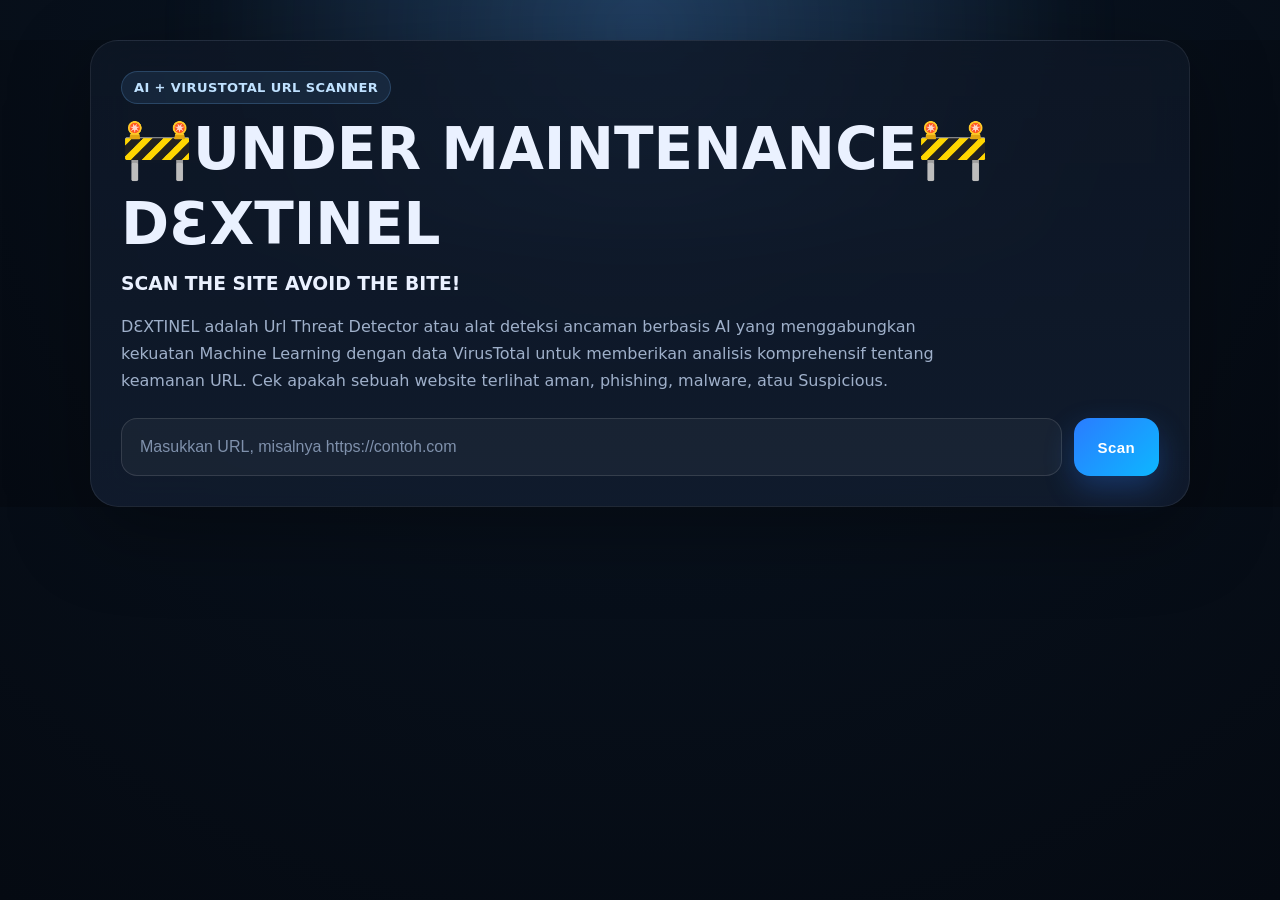
<file: docs/index.html>
<!DOCTYPE html>
<html lang="id">
<head>
  <meta charset="UTF-8" />
  <meta name="viewport" content="width=device-width, initial-scale=1.0" />
  <title>DԐXTINEL (UNDER MAINTENANCE)</title>
  <link rel="stylesheet" href="style.css" />
</head>
<body>
  <div class="bg-glow"></div>
  <main class="shell">
    <section class="panel hero">
      <div class="eyebrow">AI + VirusTotal URL Scanner</div>
      <h1>🚧UNDER MAINTENANCE🚧</h1><h1>DԐXTINEL</h1><h3>SCAN THE SITE AVOID THE BITE!</h3>
      <p class="lede">
        DԐXTINEL adalah Url Threat Detector atau alat deteksi ancaman berbasis AI yang menggabungkan kekuatan Machine Learning dengan data VirusTotal untuk memberikan analisis komprehensif tentang keamanan URL.
        Cek apakah sebuah website terlihat aman, phishing, malware, atau Suspicious.
      </p>

      <div class="input-row">
        <input id="urlInput" type="text" placeholder="Masukkan URL, misalnya https://contoh.com" />
        <button id="checkBtn">Scan</button>
      </div>

      <div id="loading" class="loading hidden">
        <span class="spinner"></span>
        Sedang memeriksa...
      </div>
    </section>

    <section id="result" class="panel result hidden"></section>
  </main>

  <script src="app.js"></script>
</body>
</html>
</file>
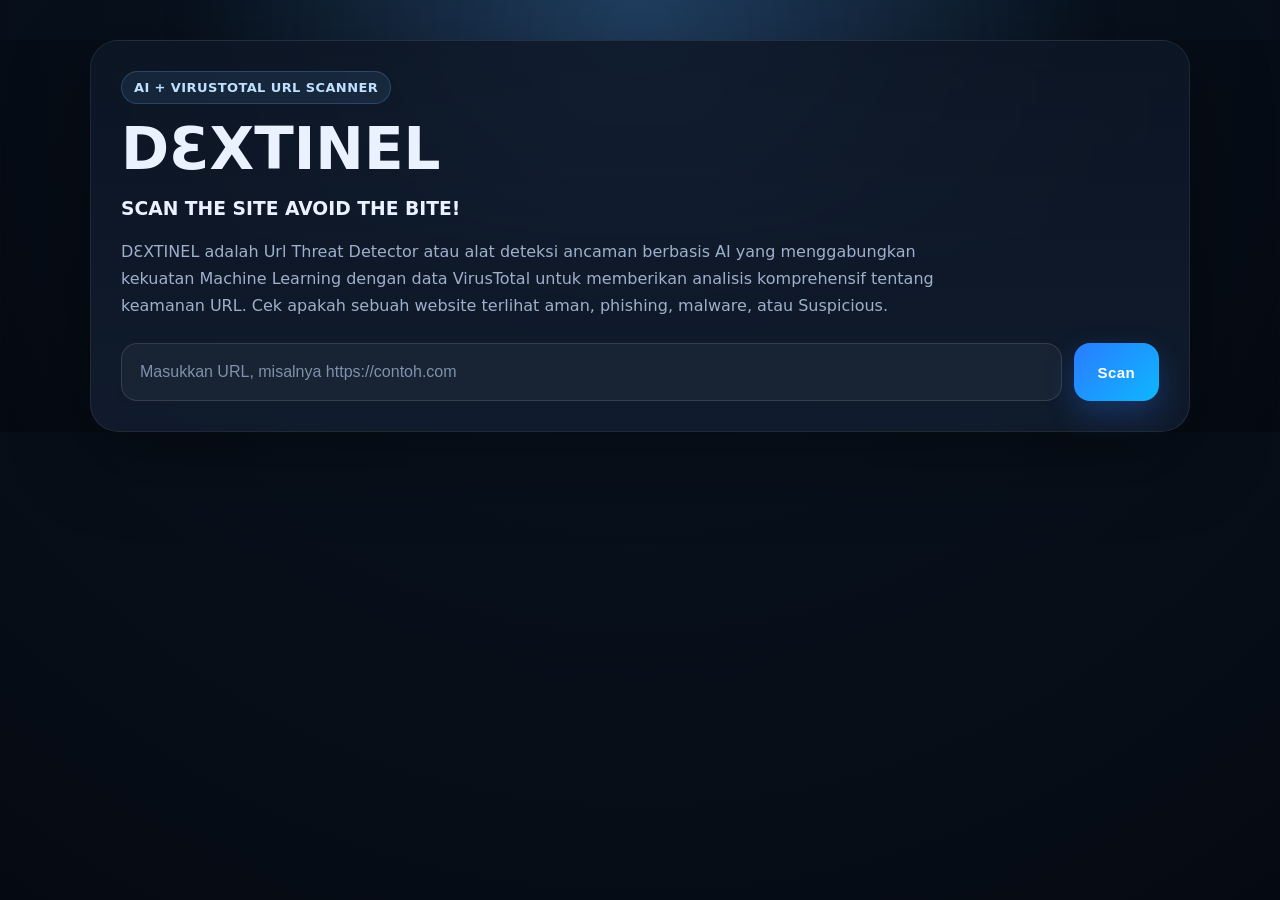
<file: frontend/index.html>
<!DOCTYPE html>
<html lang="id">
<head>
  <meta charset="UTF-8" />
  <meta name="viewport" content="width=device-width, initial-scale=1.0" />
  <title>DԐXTINEL</title>
  <link rel="stylesheet" href="style.css" />
</head>
<body>
  <div class="bg-glow"></div>
  <main class="shell">
    <section class="panel hero">
      <div class="eyebrow">AI + VirusTotal URL Scanner</div>
      <h1>DԐXTINEL</h1><h3>SCAN THE SITE AVOID THE BITE!</h3>
      <p class="lede">
        DԐXTINEL adalah Url Threat Detector atau alat deteksi ancaman berbasis AI yang menggabungkan kekuatan Machine Learning dengan data VirusTotal untuk memberikan analisis komprehensif tentang keamanan URL.
        Cek apakah sebuah website terlihat aman, phishing, malware, atau Suspicious.
      </p>

      <div class="input-row">
        <input id="urlInput" type="text" placeholder="Masukkan URL, misalnya https://contoh.com" />
        <button id="checkBtn">Scan</button>
      </div>

      <div id="loading" class="loading hidden">
        <span class="spinner"></span>
        Sedang memeriksa...
      </div>
    </section>

    <section id="result" class="panel result hidden"></section>
  </main>

  <script src="app.js"></script>
</body>
</html>
</file>
<file: docs/style.css>
:root{
  --bg:#08111d;
  --panel:rgba(14,23,38,.84);
  --panel2:rgba(17,28,46,.92);
  --text:#eaf1ff;
  --muted:#9fb0ca;
  --line:rgba(255,255,255,.08);
  --good:#2fe38c;
  --warn:#f6c453;
  --bad:#ff6b7a;
  --info:#6fb6ff;
}

*{box-sizing:border-box}
html,body{margin:0;min-height:100%;font-family:Inter,system-ui,Arial,sans-serif;background:radial-gradient(circle at top,#10253f 0,#08111d 38%,#050a12 100%);color:var(--text)}

.bg-glow{
  position:fixed; inset:-20% -10% auto -10%; height:420px;
  background:radial-gradient(circle, rgba(111,182,255,.18), transparent 60%);
  pointer-events:none;
  filter:blur(10px);
}

.shell{
  width:min(1100px, calc(100% - 32px));
  margin:40px auto;
  display:grid;
  gap:18px;
}

.panel{
  background:linear-gradient(180deg, var(--panel), var(--panel2));
  border:1px solid var(--line);
  border-radius:28px;
  box-shadow:0 24px 80px rgba(0,0,0,.35);
  backdrop-filter: blur(18px);
}

.hero{padding:30px}
.eyebrow{
  display:inline-flex;align-items:center;gap:8px;
  padding:8px 12px;border-radius:999px;
  border:1px solid rgba(111,182,255,.22);
  background:rgba(111,182,255,.10);
  color:#bfe1ff;font-size:13px;font-weight:700;letter-spacing:.4px;text-transform:uppercase;
}

h1{
  margin:16px 0 8px;
  font-size:clamp(34px, 5vw, 58px);
  line-height:1.02;
}

.lede{
  max-width:820px;
  color:var(--muted);
  font-size:16px;
  line-height:1.7;
  margin:0 0 24px;
}

.input-row{
  display:flex;
  gap:12px;
  flex-wrap:wrap;
}

input{
  flex:1 1 520px;
  min-width:240px;
  height:58px;
  border-radius:16px;
  border:1px solid rgba(255,255,255,.12);
  background:rgba(255,255,255,.04);
  color:var(--text);
  padding:0 18px;
  font-size:16px;
  outline:none;
}

input::placeholder{color:#7f91ac}
input:focus{border-color:rgba(111,182,255,.55);box-shadow:0 0 0 4px rgba(111,182,255,.12)}

button{
  height:58px;
  padding:0 24px;
  border:none;
  border-radius:16px;
  background:linear-gradient(135deg,#2a7cff,#0db7ff);
  color:white;
  font-weight:800;
  font-size:15px;
  letter-spacing:.4px;
  cursor:pointer;
  box-shadow:0 12px 30px rgba(42,124,255,.28);
}

button:hover{filter:brightness(1.06)}
button:active{transform:translateY(1px)}

.loading{
  margin-top:18px;
  display:inline-flex;
  align-items:center;
  gap:10px;
  color:#cfe1ff;
  font-weight:600;
}

.spinner{
  width:18px;height:18px;border-radius:50%;
  border:2px solid rgba(255,255,255,.18);
  border-top-color:#8fd3ff;
  animation:spin .9s linear infinite;
}
@keyframes spin{to{transform:rotate(360deg)}}

.result{padding:26px}
.hidden{display:none}

.result-header{
  display:flex;justify-content:space-between;align-items:flex-start;gap:16px;flex-wrap:wrap;
}

.status-badge{
  display:inline-flex;align-items:center;gap:8px;
  padding:10px 14px;border-radius:999px;
  font-size:13px;font-weight:800;letter-spacing:.4px;text-transform:uppercase;
  border:1px solid var(--line);
}

.badge-good{background:rgba(47,227,140,.12);color:#9cffc9;border-color:rgba(47,227,140,.24)}
.badge-warn{background:rgba(246,196,83,.12);color:#ffe19c;border-color:rgba(246,196,83,.24)}
.badge-bad{background:rgba(255,107,122,.12);color:#ffb7c0;border-color:rgba(255,107,122,.24)}
.badge-info{background:rgba(111,182,255,.12);color:#cfe7ff;border-color:rgba(111,182,255,.24)}

.verdict-title{
  margin:10px 0 0;
  font-size:clamp(28px,4vw,42px);
}

.scoreline{
  margin-top:10px;
  display:flex;align-items:baseline;gap:10px;flex-wrap:wrap;
}

.score{
  font-size:46px;
  font-weight:900;
  letter-spacing:-1px;
}

.subtle{color:var(--muted)}

.grid{
  display:grid;
  grid-template-columns:repeat(2,minmax(0,1fr));
  gap:16px;
  margin-top:20px;
}

.card{
  border:1px solid var(--line);
  border-radius:22px;
  background:rgba(255,255,255,.03);
  padding:18px;
}

.card h3{
  margin:0 0 12px;
  font-size:15px;
  color:#dbe7ff;
}

.meter{height:12px;background:rgba(255,255,255,.08);border-radius:999px;overflow:hidden}
.meter > div{height:100%;border-radius:999px;background:linear-gradient(90deg,#2a7cff,#0db7ff)}

.stats{
  display:grid;
  grid-template-columns:repeat(2,minmax(0,1fr));
  gap:12px;
}

.stat{
  padding:14px;border-radius:18px;background:rgba(255,255,255,.04);border:1px solid var(--line)
}
.stat .k{font-size:12px;color:var(--muted);text-transform:uppercase;letter-spacing:.6px}
.stat .v{font-size:24px;font-weight:900;margin-top:4px}

.chips{
  display:flex;flex-wrap:wrap;gap:10px;
}
.chip{
  padding:10px 12px;border-radius:999px;
  background:rgba(255,255,255,.05);
  border:1px solid var(--line);
  color:#e9f2ff;
  font-size:14px;
}

.pretty{
  white-space:pre-wrap;
  word-break:break-word;
  background:rgba(0,0,0,.22);
  border:1px solid var(--line);
  border-radius:18px;
  padding:14px;
  overflow:auto;
  color:#dbe7ff;
  font-size:15px;
  line-height:1.6;
}

.url-box{
  margin-top:18px;
  padding:16px 18px;
  border-radius:18px;
  background:rgba(255,255,255,.04);
  border:1px solid var(--line);
  color:#dbe7ff;
  word-break:break-all;
}

@media (max-width: 760px){
  .grid,.stats{grid-template-columns:1fr}
  .hero,.result{padding:20px}
  .score{font-size:38px}
}
</file>
<file: frontend/style.css>
:root{
  --bg:#08111d;
  --panel:rgba(14,23,38,.84);
  --panel2:rgba(17,28,46,.92);
  --text:#eaf1ff;
  --muted:#9fb0ca;
  --line:rgba(255,255,255,.08);
  --good:#2fe38c;
  --warn:#f6c453;
  --bad:#ff6b7a;
  --info:#6fb6ff;
}

*{box-sizing:border-box}
html,body{margin:0;min-height:100%;font-family:Inter,system-ui,Arial,sans-serif;background:radial-gradient(circle at top,#10253f 0,#08111d 38%,#050a12 100%);color:var(--text)}

.bg-glow{
  position:fixed; inset:-20% -10% auto -10%; height:420px;
  background:radial-gradient(circle, rgba(111,182,255,.18), transparent 60%);
  pointer-events:none;
  filter:blur(10px);
}

.shell{
  width:min(1100px, calc(100% - 32px));
  margin:40px auto;
  display:grid;
  gap:18px;
}

.panel{
  background:linear-gradient(180deg, var(--panel), var(--panel2));
  border:1px solid var(--line);
  border-radius:28px;
  box-shadow:0 24px 80px rgba(0,0,0,.35);
  backdrop-filter: blur(18px);
}

.hero{padding:30px}
.eyebrow{
  display:inline-flex;align-items:center;gap:8px;
  padding:8px 12px;border-radius:999px;
  border:1px solid rgba(111,182,255,.22);
  background:rgba(111,182,255,.10);
  color:#bfe1ff;font-size:13px;font-weight:700;letter-spacing:.4px;text-transform:uppercase;
}

h1{
  margin:16px 0 8px;
  font-size:clamp(34px, 5vw, 58px);
  line-height:1.02;
}

.lede{
  max-width:820px;
  color:var(--muted);
  font-size:16px;
  line-height:1.7;
  margin:0 0 24px;
}

.input-row{
  display:flex;
  gap:12px;
  flex-wrap:wrap;
}

input{
  flex:1 1 520px;
  min-width:240px;
  height:58px;
  border-radius:16px;
  border:1px solid rgba(255,255,255,.12);
  background:rgba(255,255,255,.04);
  color:var(--text);
  padding:0 18px;
  font-size:16px;
  outline:none;
}

input::placeholder{color:#7f91ac}
input:focus{border-color:rgba(111,182,255,.55);box-shadow:0 0 0 4px rgba(111,182,255,.12)}

button{
  height:58px;
  padding:0 24px;
  border:none;
  border-radius:16px;
  background:linear-gradient(135deg,#2a7cff,#0db7ff);
  color:white;
  font-weight:800;
  font-size:15px;
  letter-spacing:.4px;
  cursor:pointer;
  box-shadow:0 12px 30px rgba(42,124,255,.28);
}

button:hover{filter:brightness(1.06)}
button:active{transform:translateY(1px)}

.loading{
  margin-top:18px;
  display:inline-flex;
  align-items:center;
  gap:10px;
  color:#cfe1ff;
  font-weight:600;
}

.spinner{
  width:18px;height:18px;border-radius:50%;
  border:2px solid rgba(255,255,255,.18);
  border-top-color:#8fd3ff;
  animation:spin .9s linear infinite;
}
@keyframes spin{to{transform:rotate(360deg)}}

.result{padding:26px}
.hidden{display:none}

.result-header{
  display:flex;justify-content:space-between;align-items:flex-start;gap:16px;flex-wrap:wrap;
}

.status-badge{
  display:inline-flex;align-items:center;gap:8px;
  padding:10px 14px;border-radius:999px;
  font-size:13px;font-weight:800;letter-spacing:.4px;text-transform:uppercase;
  border:1px solid var(--line);
}

.badge-good{background:rgba(47,227,140,.12);color:#9cffc9;border-color:rgba(47,227,140,.24)}
.badge-warn{background:rgba(246,196,83,.12);color:#ffe19c;border-color:rgba(246,196,83,.24)}
.badge-bad{background:rgba(255,107,122,.12);color:#ffb7c0;border-color:rgba(255,107,122,.24)}
.badge-info{background:rgba(111,182,255,.12);color:#cfe7ff;border-color:rgba(111,182,255,.24)}

.verdict-title{
  margin:10px 0 0;
  font-size:clamp(28px,4vw,42px);
}

.scoreline{
  margin-top:10px;
  display:flex;align-items:baseline;gap:10px;flex-wrap:wrap;
}

.score{
  font-size:46px;
  font-weight:900;
  letter-spacing:-1px;
}

.subtle{color:var(--muted)}

.grid{
  display:grid;
  grid-template-columns:repeat(2,minmax(0,1fr));
  gap:16px;
  margin-top:20px;
}

.card{
  border:1px solid var(--line);
  border-radius:22px;
  background:rgba(255,255,255,.03);
  padding:18px;
}

.card h3{
  margin:0 0 12px;
  font-size:15px;
  color:#dbe7ff;
}

.meter{height:12px;background:rgba(255,255,255,.08);border-radius:999px;overflow:hidden}
.meter > div{height:100%;border-radius:999px;background:linear-gradient(90deg,#2a7cff,#0db7ff)}

.stats{
  display:grid;
  grid-template-columns:repeat(2,minmax(0,1fr));
  gap:12px;
}

.stat{
  padding:14px;border-radius:18px;background:rgba(255,255,255,.04);border:1px solid var(--line)
}
.stat .k{font-size:12px;color:var(--muted);text-transform:uppercase;letter-spacing:.6px}
.stat .v{font-size:24px;font-weight:900;margin-top:4px}

.chips{
  display:flex;flex-wrap:wrap;gap:10px;
}
.chip{
  padding:10px 12px;border-radius:999px;
  background:rgba(255,255,255,.05);
  border:1px solid var(--line);
  color:#e9f2ff;
  font-size:14px;
}

.pretty{
  white-space:pre-wrap;
  word-break:break-word;
  background:rgba(0,0,0,.22);
  border:1px solid var(--line);
  border-radius:18px;
  padding:14px;
  overflow:auto;
  color:#dbe7ff;
  font-size:15px;
  line-height:1.6;
}

.url-box{
  margin-top:18px;
  padding:16px 18px;
  border-radius:18px;
  background:rgba(255,255,255,.04);
  border:1px solid var(--line);
  color:#dbe7ff;
  word-break:break-all;
}

@media (max-width: 760px){
  .grid,.stats{grid-template-columns:1fr}
  .hero,.result{padding:20px}
  .score{font-size:38px}
}
</file>
